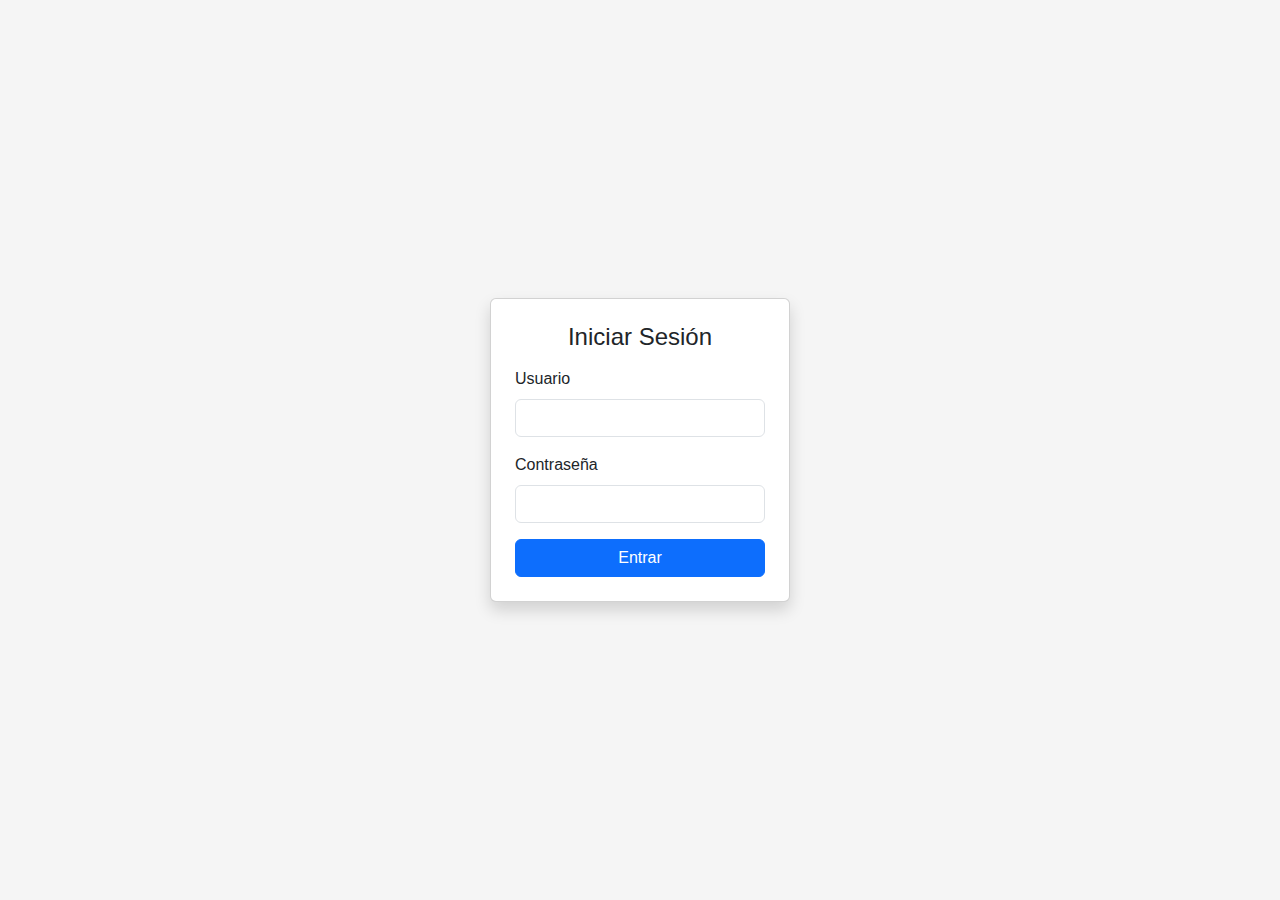
<file: index.html>
<!DOCTYPE html>
<html lang="es">
<head>
    <meta charset="UTF-8">
    <meta name="viewport" content="width=device-width, initial-scale=1.0">
    <title>AVI - Sistema</title>
    <link rel="stylesheet" href="https://cdn.jsdelivr.net/npm/bootstrap@5.3.0/dist/css/bootstrap.min.css">
    <link rel="stylesheet" href="https://cdnjs.cloudflare.com/ajax/libs/font-awesome/6.4.0/css/all.min.css">
    <style>
        body {
            font-family: 'Segoe UI', sans-serif;
            background-color: #f5f5f5;
        }
        .navbar {
            background-color: #1a3a90;
        }
        .navbar-brand, .nav-link, .navbar-text {
            color: #fff !important;
        }
        .sidebar {
            position: fixed;
            left: 0;
            top: 0;
            width: 250px;
            height: 100%;
            background-color: #1a3a90;
            color: white;
            padding-top: 60px;
        }
        .sidebar a {
            display: block;
            padding: 10px 20px;
            color: white;
            text-decoration: none;
        }
        .sidebar a:hover {
            background-color: #274bb1;
        }
        .content {
            margin-left: 260px;
            margin-top: 80px;
            padding: 20px;
        }
        #login-section {
            display: flex;
            justify-content: center;
            align-items: center;
            height: 100vh;
        }
    </style>
</head>
<body>
    <div id="login-section">
        <div class="card p-4 shadow" style="width: 300px;">
            <h4 class="mb-3 text-center">Iniciar Sesión</h4>
            <div class="mb-3">
                <label for="usuario" class="form-label">Usuario</label>
                <input type="text" class="form-control" id="usuario">
            </div>
            <div class="mb-3">
                <label for="contrasena" class="form-label">Contraseña</label>
                <input type="password" class="form-control" id="contrasena">
            </div>
            <button class="btn btn-primary w-100" onclick="login()">Entrar</button>
        </div>
    </div>

    <div id="main-content" style="display:none;">
        <nav class="navbar navbar-expand-lg fixed-top">
            <div class="container-fluid">
                <a class="navbar-brand" href="#">AVI</a>
            </div>
        </nav>

        <div class="sidebar">
            <a href="#">Inicio</a>
            <a href="#">Servicios</a>
            <a href="#">Programas</a>
            <a href="#">Contacto</a>
        </div>

        <div class="content container">
            <h3>Bienvenido al Sistema AVI</h3>
            <p>Has accedido correctamente al sistema.</p>

            <div class="card mt-4">
                <div class="card-body">
                    <h5 class="card-title">Formulario de Registro</h5>
                    <form>
                        <div class="mb-3">
                            <label for="nombre" class="form-label">Nombre</label>
                            <input type="text" class="form-control" id="nombre">
                        </div>
                        <div class="mb-3">
                            <label for="correo" class="form-label">Correo</label>
                            <input type="email" class="form-control" id="correo">
                        </div>
                        <div class="mb-3">
                            <label for="telefono" class="form-label">Teléfono</label>
                            <input type="text" class="form-control" id="telefono">
                        </div>
                        <button type="submit" class="btn btn-success">Registrar</button>
                    </form>
                </div>
            </div>

            <div class="mt-5">
                <h4>Información del Sistema AVI</h4>
                <p>El Sistema AVI ofrece una plataforma centralizada para gestionar información institucional del SENA. A través de esta plataforma, los usuarios pueden acceder a servicios, programas académicos, noticias y recursos de contacto.</p>
                <ul>
                    <li>Acceso a programas de formación profesional</li>
                    <li>Consultas de servicios y soporte</li>
                    <li>Actualizaciones y noticias del SENA</li>
                    <li>Soporte personalizado y contacto directo</li>
                </ul>
            </div>
        </div>
    </div>

    <script>
        function login() {
            const usuario = document.getElementById("usuario").value;
            const contrasena = document.getElementById("contrasena").value;

            if (usuario === "admin" && contrasena === "1234") {
                document.getElementById("login-section").style.display = "none";
                document.getElementById("main-content").style.display = "block";
            } else {
                alert("Usuario o contraseña incorrectos");
            }
        }
    </script>
</body>
</html>
</file>
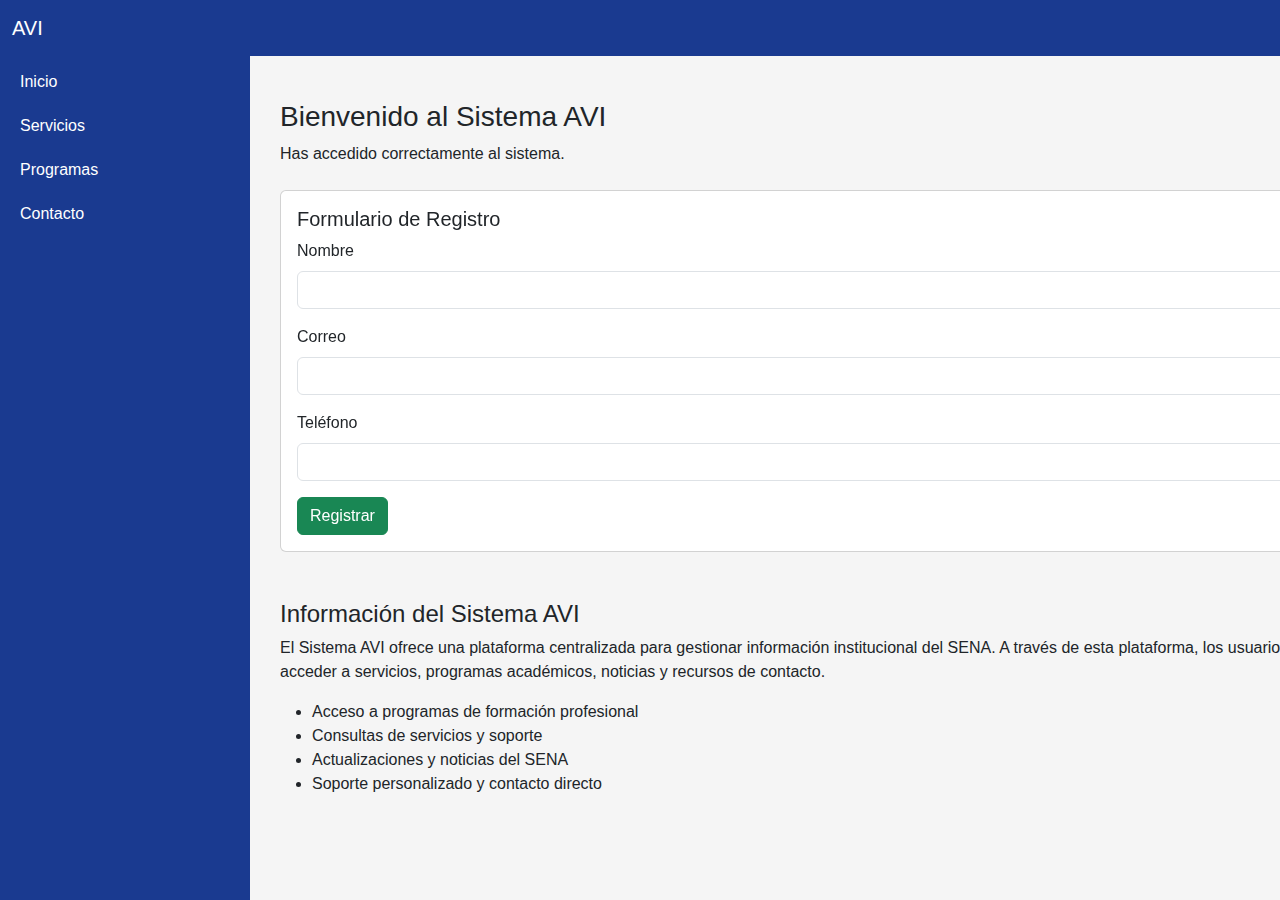
<file: avi.html>
<!DOCTYPE html>
<html lang="es">
<head>
    <meta charset="UTF-8">
    <meta name="viewport" content="width=device-width, initial-scale=1.0">
    <title>AVI - Sistema</title>
    <link rel="stylesheet" href="https://cdn.jsdelivr.net/npm/bootstrap@5.3.0/dist/css/bootstrap.min.css">
    <link rel="stylesheet" href="https://cdnjs.cloudflare.com/ajax/libs/font-awesome/6.4.0/css/all.min.css">
    <style>
        body {
            font-family: 'Segoe UI', sans-serif;
            background-color: #f5f5f5;
        }
        .navbar {
            background-color: #1a3a90;
        }
        .navbar-brand, .nav-link, .navbar-text {
            color: #fff !important;
        }
        .sidebar {
            position: fixed;
            left: 0;
            top: 0;
            width: 250px;
            height: 100%;
            background-color: #1a3a90;
            color: white;
            padding-top: 60px;
        }
        .sidebar a {
            display: block;
            padding: 10px 20px;
            color: white;
            text-decoration: none;
        }
        .sidebar a:hover {
            background-color: #274bb1;
        }
        .content {
            margin-left: 260px;
            margin-top: 80px;
            padding: 20px;
        }
    </style>
</head>
<body>
    <nav class="navbar navbar-expand-lg fixed-top">
        <div class="container-fluid">
            <a class="navbar-brand" href="#">AVI</a>
        </div>
    </nav>

    <div class="sidebar">
        <a href="#">Inicio</a>
        <a href="#">Servicios</a>
        <a href="#">Programas</a>
        <a href="#">Contacto</a>
    </div>

    <div class="content container">
        <h3>Bienvenido al Sistema AVI</h3>
        <p>Has accedido correctamente al sistema.</p>

        <div class="card mt-4">
            <div class="card-body">
                <h5 class="card-title">Formulario de Registro</h5>
                <form>
                    <div class="mb-3">
                        <label for="nombre" class="form-label">Nombre</label>
                        <input type="text" class="form-control" id="nombre">
                    </div>
                    <div class="mb-3">
                        <label for="correo" class="form-label">Correo</label>
                        <input type="email" class="form-control" id="correo">
                    </div>
                    <div class="mb-3">
                        <label for="telefono" class="form-label">Teléfono</label>
                        <input type="text" class="form-control" id="telefono">
                    </div>
                    <button type="submit" class="btn btn-success">Registrar</button>
                </form>
            </div>
        </div>

        <div class="mt-5">
            <h4>Información del Sistema AVI</h4>
            <p>El Sistema AVI ofrece una plataforma centralizada para gestionar información institucional del SENA. A través de esta plataforma, los usuarios pueden acceder a servicios, programas académicos, noticias y recursos de contacto.</p>
            <ul>
                <li>Acceso a programas de formación profesional</li>
                <li>Consultas de servicios y soporte</li>
                <li>Actualizaciones y noticias del SENA</li>
                <li>Soporte personalizado y contacto directo</li>
            </ul>
        </div>
    </div>
</body>
</html>
</file>
